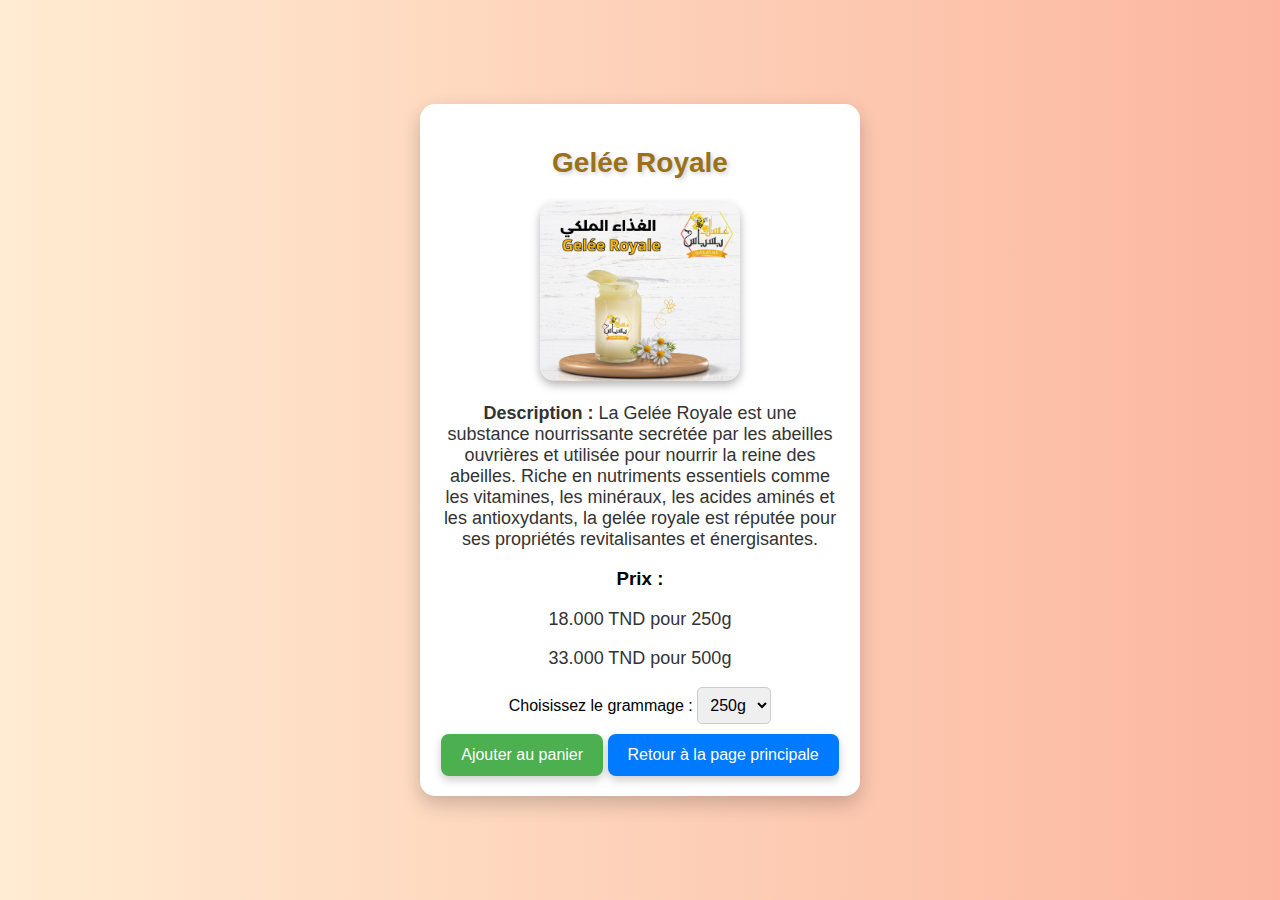
<file: gele.html>
<!DOCTYPE html>
<html lang="fr">
<head>
    <meta charset="UTF-8">
    <meta name="viewport" content="width=device-width, initial-scale=1.0">
    <title>Détails du Produit</title>
    <style>
        body {
            font-family: Arial, sans-serif;
            background: linear-gradient(to right, #ffecd2, #fcb69f);
            display: flex;
            justify-content: center;
            align-items: center;
            height: 100vh;
            margin: 0;
        }
        .product-details {
            padding: 20px;
            background: white;
            border-radius: 15px;
            box-shadow: 0 8px 20px rgba(0, 0, 0, 0.2);
            text-align: center;
            animation: fadeIn 1s ease-in-out;
            max-width: 400px;
        }
        @keyframes fadeIn {
            from { opacity: 0; transform: translateY(-10px); }
            to { opacity: 1; transform: translateY(0); }
        }
        .product-details h2 {
            font-size: 28px;
            color: #9b7118;
            text-shadow: 2px 2px 4px rgba(0, 0, 0, 0.2);
        }
        .product-details p {
            font-size: 18px;
            color: #333;
        }
        .product-details img {
            width: 220px;
            height: auto;
            border-radius: 15px;
            transition: transform 0.3s ease-in-out, box-shadow 0.3s;
            box-shadow: 0 4px 10px rgba(0, 0, 0, 0.3);
        }
        .product-details img:hover {
            transform: scale(1.1);
            box-shadow: 0 8px 20px rgba(0, 0, 0, 0.4);
        }
        .add-to-cart-btn, .return-btn {
            background-color: #4CAF50;
            color: white;
            padding: 12px 20px;
            border: none;
            cursor: pointer;
            font-size: 16px;
            border-radius: 8px;
            transition: background 0.3s, transform 0.2s, box-shadow 0.2s;
            margin-top: 10px;
            box-shadow: 0 4px 10px rgba(0, 0, 0, 0.2);
        }
        .add-to-cart-btn:hover, .return-btn:hover {
            background-color: #45a049;
            transform: scale(1.05);
            box-shadow: 0 6px 15px rgba(0, 0, 0, 0.3);
        }
        .add-to-cart-btn:active, .return-btn:active {
            transform: scale(0.95);
        }
        .return-btn {
            background-color: #007BFF;
        }
        .return-btn:hover {
            background-color: #0056b3;
        }
        select {
            padding: 8px;
            border-radius: 5px;
            border: 1px solid #ccc;
            font-size: 16px;
        }
    </style>
</head>
<body>
    <div class="product-details">
        <h2>Gelée Royale</h2>
        <img src="gelee.jpg" alt="pol" style="width: 200px; height: auto;">
        <p><strong>Description :</strong> La Gelée Royale est une substance nourrissante secrétée par les abeilles ouvrières et utilisée pour nourrir la reine des abeilles. Riche en nutriments essentiels comme les vitamines, les minéraux, les acides aminés et les antioxydants, la gelée royale est réputée pour ses propriétés revitalisantes et énergisantes.</p>
        <h3>Prix :</h3>
        <p><strong></strong> 18.000 TND pour 250g</p>
        <p><strong></strong> 33.000 TND pour 500g</p>
    
        <label for="grammage">Choisissez le grammage :</label>
        <select id="grammage" name="grammage">
            <option value="250g">250g</option>
            <option value="500g">500g</option>
        </select>

        <button class="add-to-cart-btn" onclick="ajouterAuPanier()">Ajouter au panier</button>

        
        <button class="return-btn" onclick="retourPagePrincipale()">Retour à la page principale</button>
    </div>

    <script>
        function ajouterAuPanier() {
            const grammage = document.getElementById('grammage').value;
            const prix = grammage === '250g' ? 18 : 33; 
            alert(`Produit ajouté au panier : Gelée Royale - ${grammage} - ${prix} TND`);
        }

        function retourPagePrincipale() {
            
            window.location.href = "site.html"; 
        }
    </script>
</body>
</html>
</file>
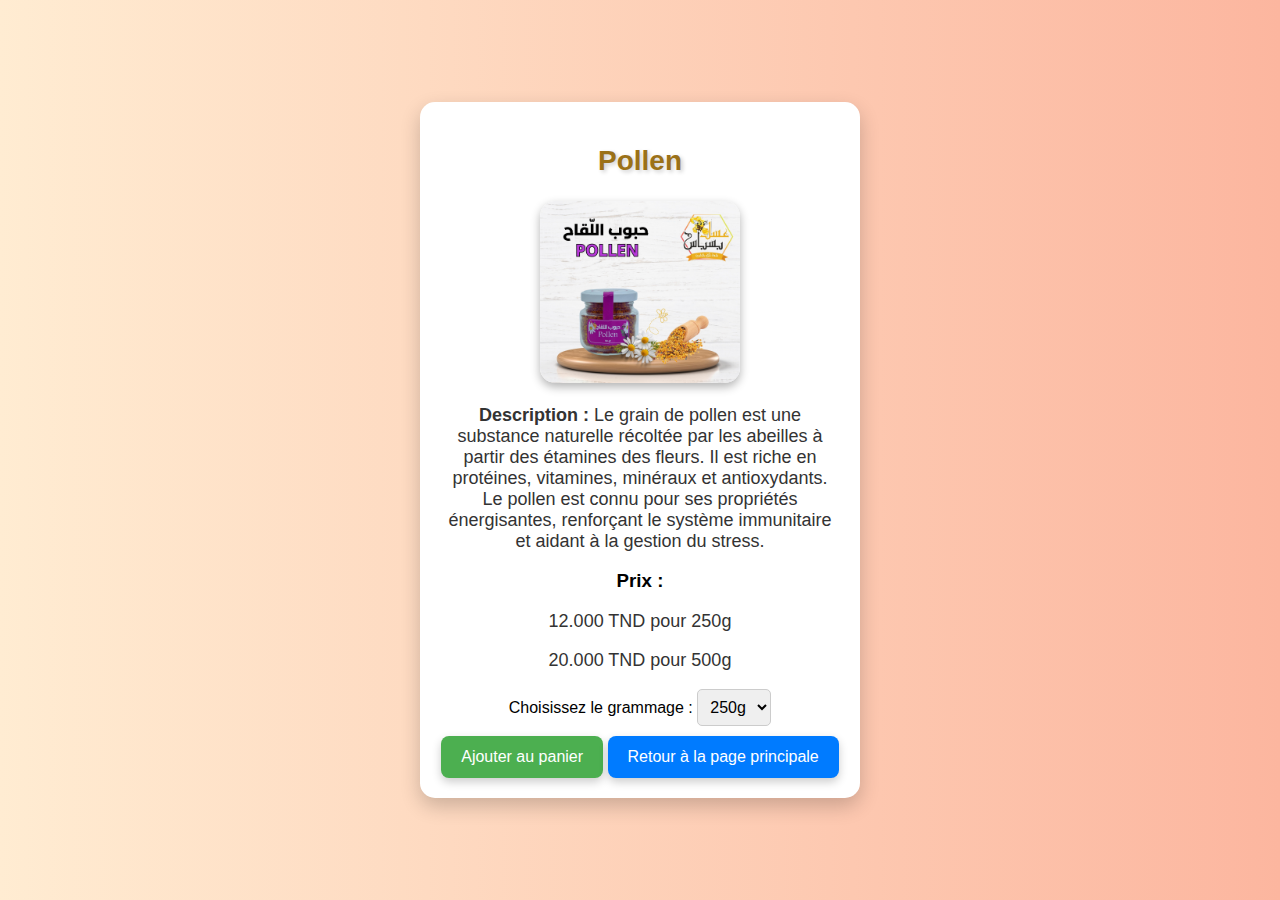
<file: pollen.html>
<!DOCTYPE html>
<html lang="fr">
<head>
    <meta charset="UTF-8">
    <meta name="viewport" content="width=device-width, initial-scale=1.0">
    <title>Détails du Produit</title>
    <style>
         body {
            font-family: Arial, sans-serif;
            background: linear-gradient(to right, #ffecd2, #fcb69f);
            display: flex;
            justify-content: center;
            align-items: center;
            height: 100vh;
            margin: 0;
        }
        .product-details {
            padding: 20px;
            background: white;
            border-radius: 15px;
            box-shadow: 0 8px 20px rgba(0, 0, 0, 0.2);
            text-align: center;
            animation: fadeIn 1s ease-in-out;
            max-width: 400px;
        }
        @keyframes fadeIn {
            from { opacity: 0; transform: translateY(-10px); }
            to { opacity: 1; transform: translateY(0); }
        }
        .product-details h2 {
            font-size: 28px;
            color: #9b7118;
            text-shadow: 2px 2px 4px rgba(0, 0, 0, 0.2);
        }
        .product-details p {
            font-size: 18px;
            color: #333;
        }
        .product-details img {
            width: 220px;
            height: auto;
            border-radius: 15px;
            transition: transform 0.3s ease-in-out, box-shadow 0.3s;
            box-shadow: 0 4px 10px rgba(0, 0, 0, 0.3);
        }
        .product-details img:hover {
            transform: scale(1.1);
            box-shadow: 0 8px 20px rgba(0, 0, 0, 0.4);
        }
        .add-to-cart-btn, .return-btn {
            background-color: #4CAF50;
            color: white;
            padding: 12px 20px;
            border: none;
            cursor: pointer;
            font-size: 16px;
            border-radius: 8px;
            transition: background 0.3s, transform 0.2s, box-shadow 0.2s;
            margin-top: 10px;
            box-shadow: 0 4px 10px rgba(0, 0, 0, 0.2);
        }
        .add-to-cart-btn:hover, .return-btn:hover {
            background-color: #45a049;
            transform: scale(1.05);
            box-shadow: 0 6px 15px rgba(0, 0, 0, 0.3);
        }
        .add-to-cart-btn:active, .return-btn:active {
            transform: scale(0.95);
        }
        .return-btn {
            background-color: #007BFF;
        }
        .return-btn:hover {
            background-color: #0056b3;
        }
        select {
            padding: 8px;
            border-radius: 5px;
            border: 1px solid #ccc;
            font-size: 16px;
        }
    </style>
</head>
<body>
    <div class="product-details">
        <h2>Pollen</h2>
        <img src="pollen.jpg" alt="pol" style="width: 200px; height: auto;">
        <p><strong>Description :</strong> Le grain de pollen est une substance naturelle récoltée par les abeilles à partir des étamines des fleurs. Il est riche en protéines, vitamines, minéraux et antioxydants. Le pollen est connu pour ses propriétés énergisantes, renforçant le système immunitaire et aidant à la gestion du stress.</p>
 
        <h3>Prix :</h3>
        <p><strong></strong> 12.000 TND pour 250g</p>
        <p><strong></strong> 20.000 TND pour 500g</p>
    
        
        <label for="grammage">Choisissez le grammage :</label>
        <select id="grammage" name="grammage">
            <option value="250g">250g</option>
            <option value="500g">500g</option>
        </select>

        <button class="add-to-cart-btn" onclick="ajouterAuPanier()">Ajouter au panier</button>

        
        <button class="return-btn" onclick="retourPagePrincipale()">Retour à la page principale</button>
    </div>

    <script>
        function ajouterAuPanier() {
            const grammage = document.getElementById('grammage').value;
            const prix = grammage === '250g' ? 12 : 20; 
            alert(`Produit ajouté au panier : Pollen - ${grammage} - ${prix} TND`);
        }

        function retourPagePrincipale() {
            
            window.location.href = "site.html"; 
        }
    </script>
</body>
</html>
</file>
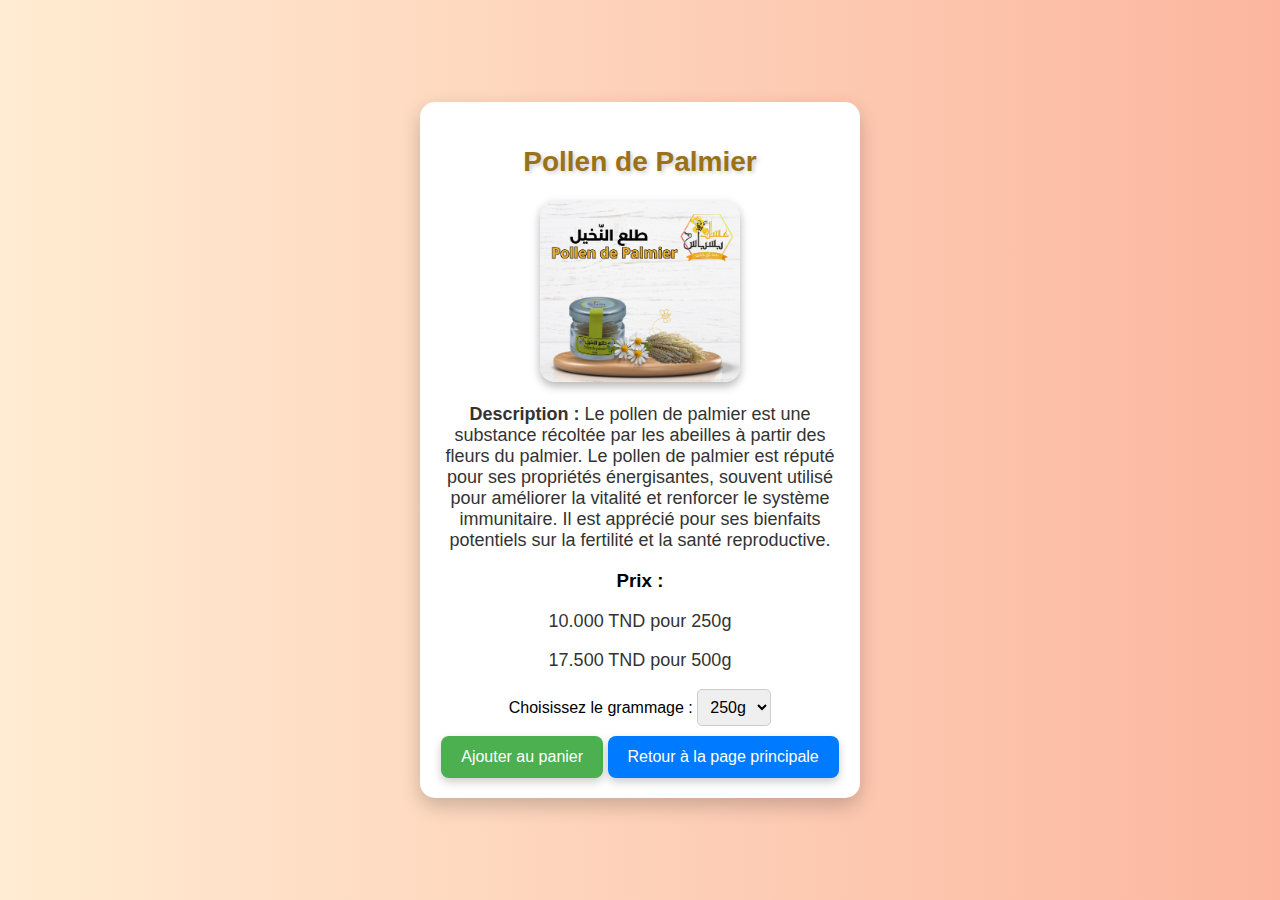
<file: pollenpalmier.html>
<!DOCTYPE html>
<html lang="fr">
<head>
    <meta charset="UTF-8">
    <meta name="viewport" content="width=device-width, initial-scale=1.0">
    <title>Détails du Produit</title>
    <style>
         body {
            font-family: Arial, sans-serif;
            background: linear-gradient(to right, #ffecd2, #fcb69f);
            display: flex;
            justify-content: center;
            align-items: center;
            height: 100vh;
            margin: 0;
        }
        .product-details {
            padding: 20px;
            background: white;
            border-radius: 15px;
            box-shadow: 0 8px 20px rgba(0, 0, 0, 0.2);
            text-align: center;
            animation: fadeIn 1s ease-in-out;
            max-width: 400px;
        }
        @keyframes fadeIn {
            from { opacity: 0; transform: translateY(-10px); }
            to { opacity: 1; transform: translateY(0); }
        }
        .product-details h2 {
            font-size: 28px;
            color: #9b7118;
            text-shadow: 2px 2px 4px rgba(0, 0, 0, 0.2);
        }
        .product-details p {
            font-size: 18px;
            color: #333;
        }
        .product-details img {
            width: 220px;
            height: auto;
            border-radius: 15px;
            transition: transform 0.3s ease-in-out, box-shadow 0.3s;
            box-shadow: 0 4px 10px rgba(0, 0, 0, 0.3);
        }
        .product-details img:hover {
            transform: scale(1.1);
            box-shadow: 0 8px 20px rgba(0, 0, 0, 0.4);
        }
        .add-to-cart-btn, .return-btn {
            background-color: #4CAF50;
            color: white;
            padding: 12px 20px;
            border: none;
            cursor: pointer;
            font-size: 16px;
            border-radius: 8px;
            transition: background 0.3s, transform 0.2s, box-shadow 0.2s;
            margin-top: 10px;
            box-shadow: 0 4px 10px rgba(0, 0, 0, 0.2);
        }
        .add-to-cart-btn:hover, .return-btn:hover {
            background-color: #45a049;
            transform: scale(1.05);
            box-shadow: 0 6px 15px rgba(0, 0, 0, 0.3);
        }
        .add-to-cart-btn:active, .return-btn:active {
            transform: scale(0.95);
        }
        .return-btn {
            background-color: #007BFF;
        }
        .return-btn:hover {
            background-color: #0056b3;
        }
        select {
            padding: 8px;
            border-radius: 5px;
            border: 1px solid #ccc;
            font-size: 16px;
        }
    </style>
</head>
<body>
    <div class="product-details">
        <h2>Pollen de Palmier</h2>
        <img src="pollen de palmier.jpg" alt="pol" style="width: 200px; height: auto;">
        <p><strong>Description :</strong> Le pollen de palmier est une substance récoltée par les abeilles à partir des fleurs du palmier. Le pollen de palmier est réputé pour ses propriétés énergisantes, souvent utilisé pour améliorer la vitalité et renforcer le système immunitaire. Il est apprécié pour ses bienfaits potentiels sur la fertilité et la santé reproductive.</p>
        <h3>Prix :</h3>
        <p><strong></strong> 10.000 TND pour 250g</p>
        <p><strong></strong> 17.500 TND pour 500g</p>
        
        <label for="grammage">Choisissez le grammage :</label>
        <select id="grammage" name="grammage">
            <option value="250g">250g</option>
            <option value="500g">500g</option>
        </select>

        <button class="add-to-cart-btn" onclick="ajouterAuPanier()">Ajouter au panier</button>

        
        <button class="return-btn" onclick="retourPagePrincipale()">Retour à la page principale</button>
    </div>

    <script>
        function ajouterAuPanier() {
            const grammage = document.getElementById('grammage').value;
            const prix = grammage === '250g' ? 10 : 17.5; 
            alert(`Produit ajouté au panier : Pollen de Palmier - ${grammage} - ${prix} TND`);
        }

        function retourPagePrincipale() {
            
            window.location.href = "site.html"; 
        }
    </script>
</body>
</html>
</file>
